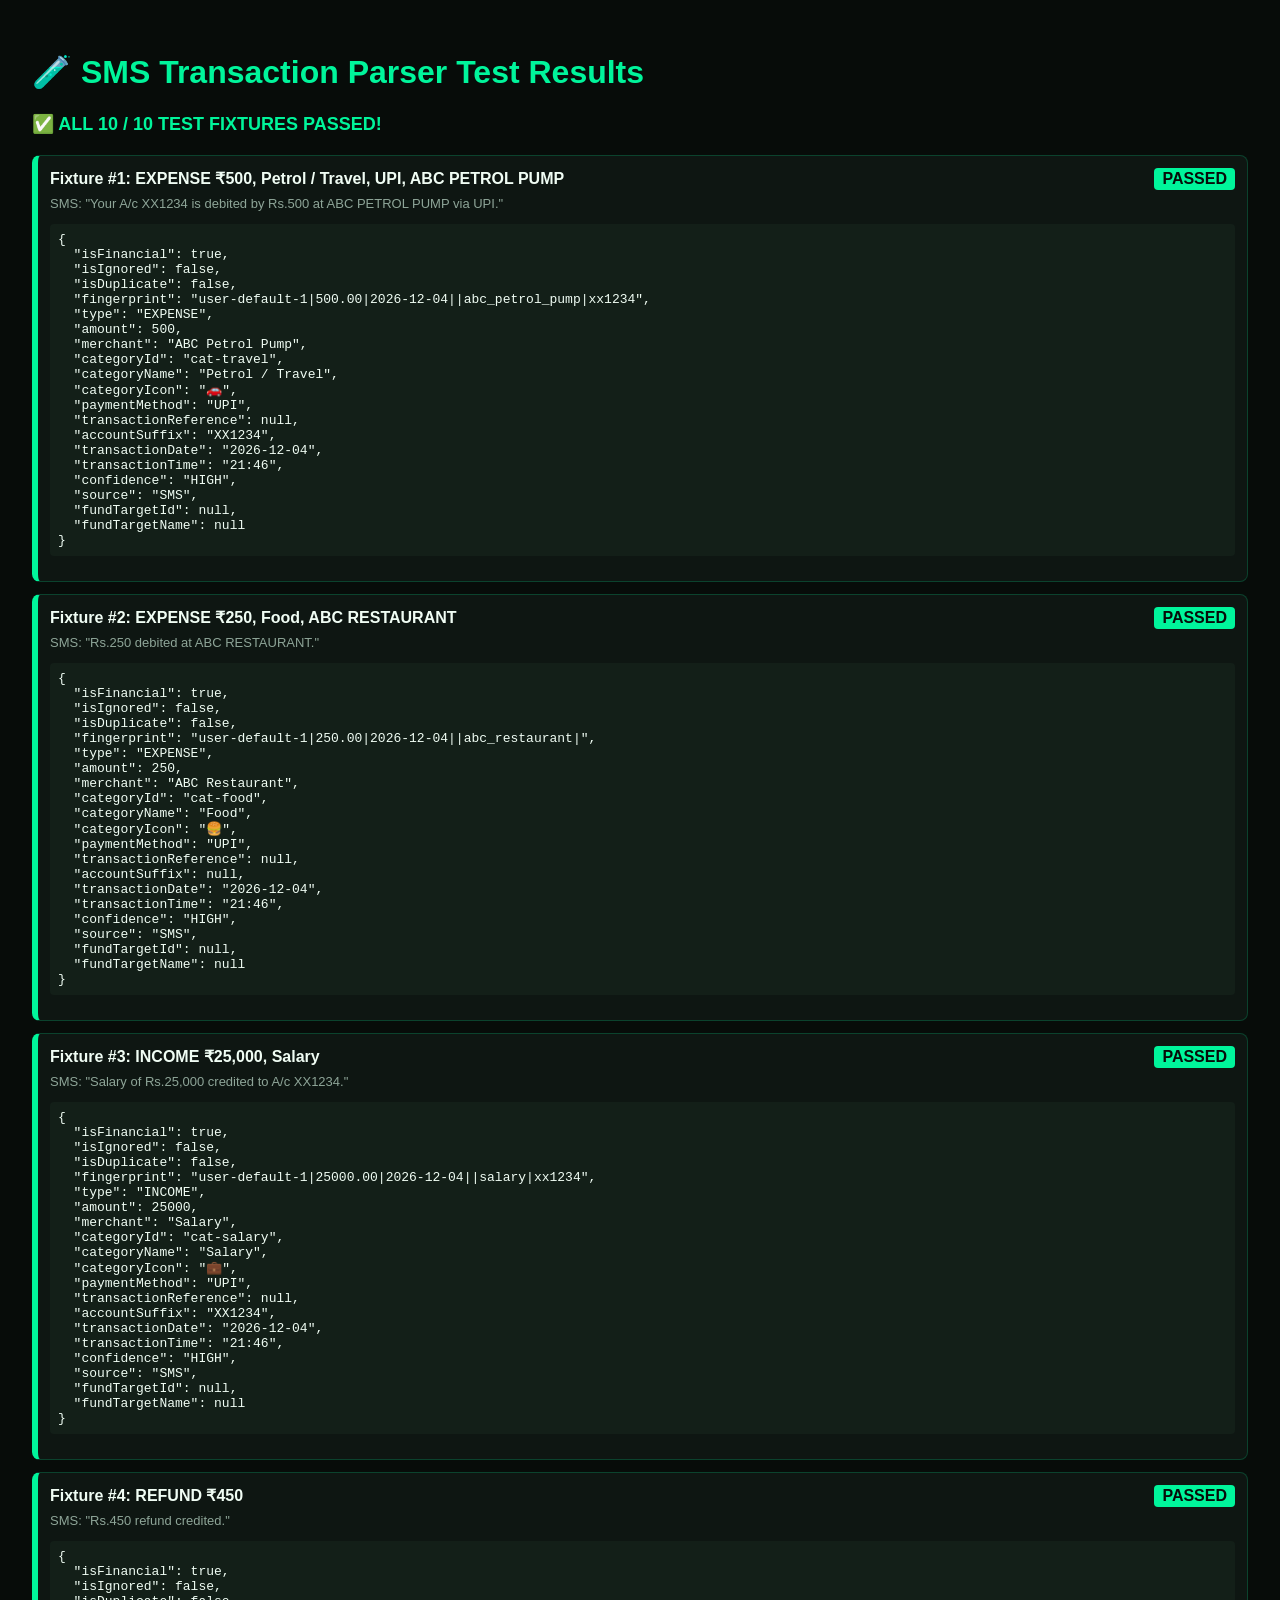
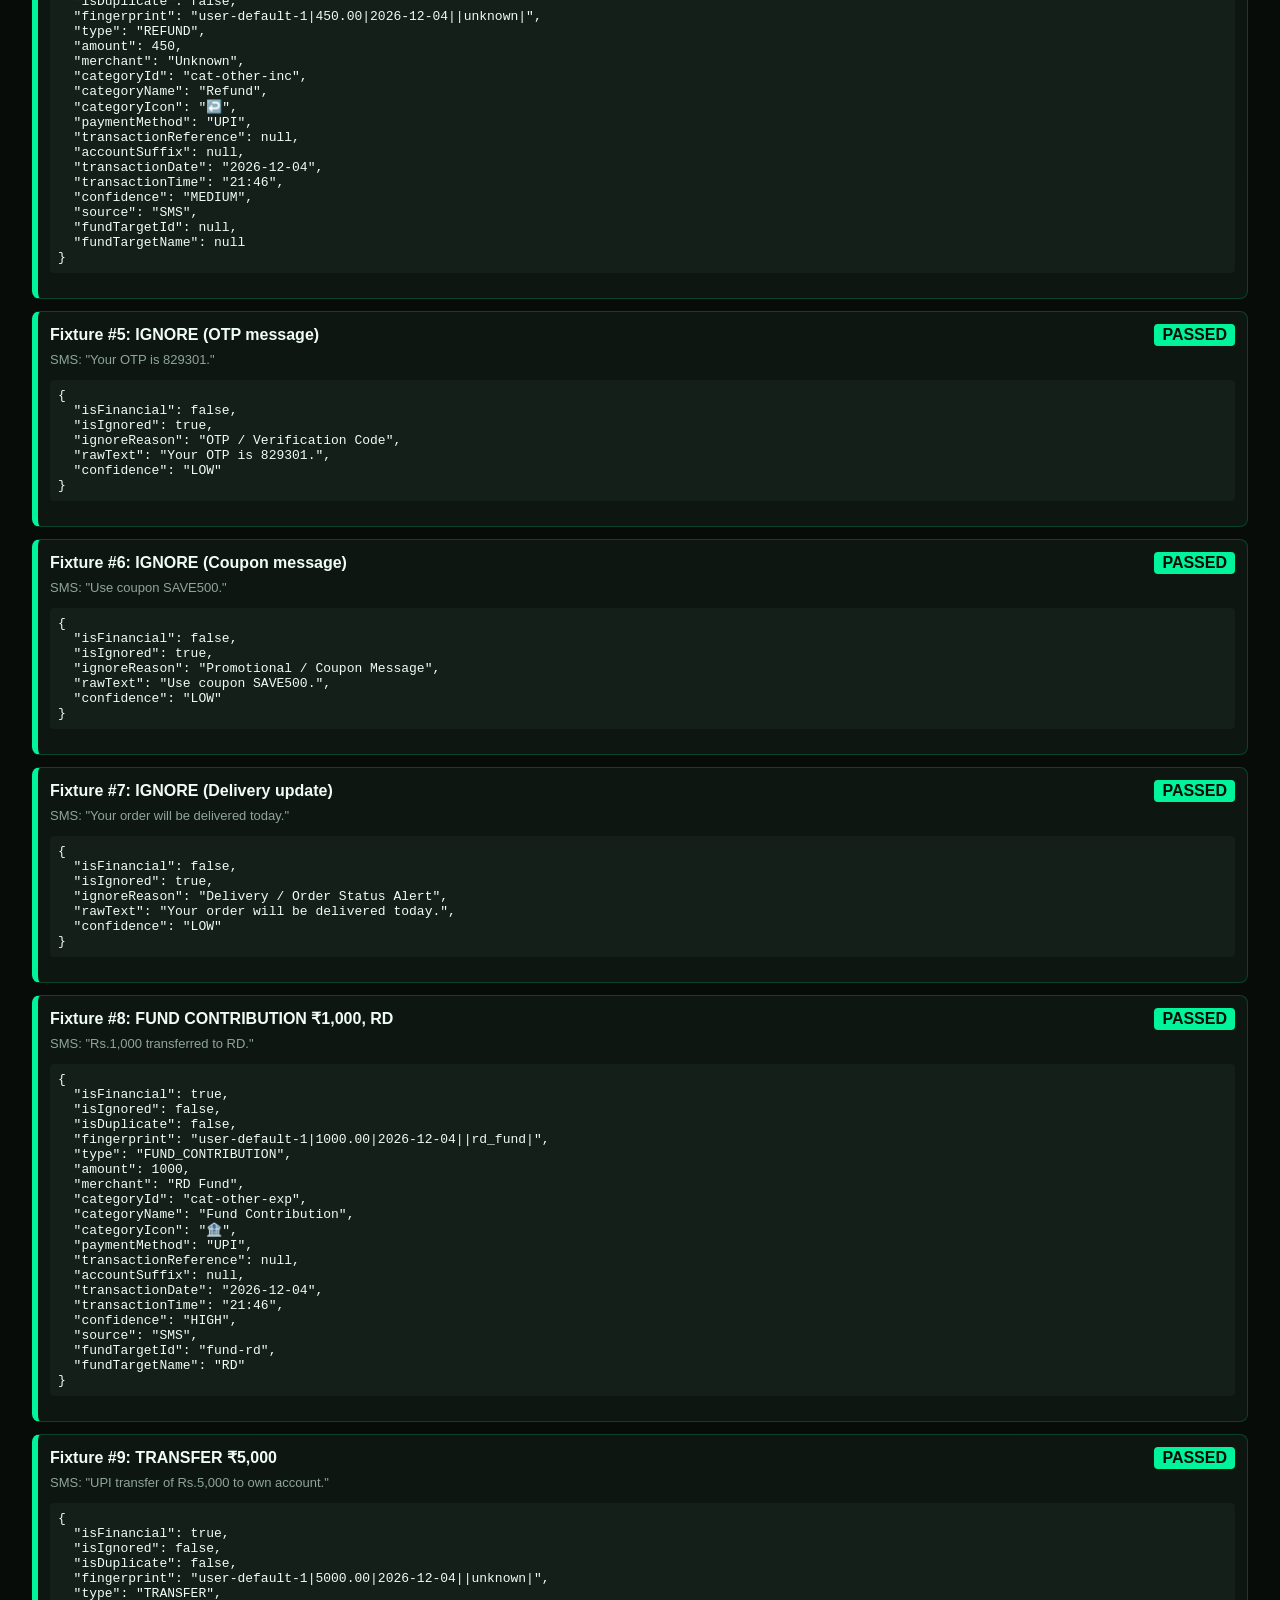
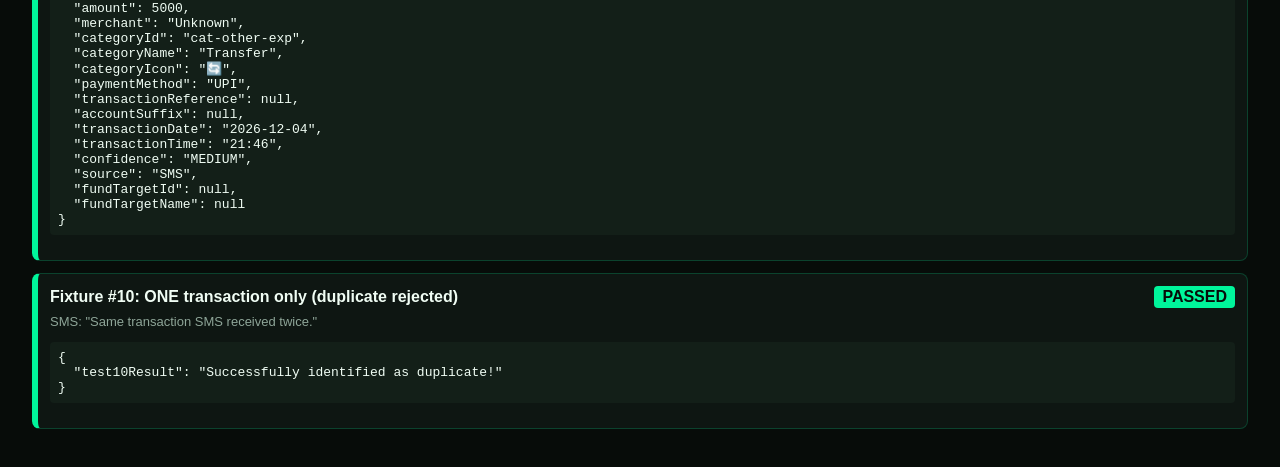
<file: test-fixtures.html>
<!DOCTYPE html>
<html lang="en">
<head>
  <meta charset="UTF-8">
  <title>SMS Transaction Parser — 10 Fixture Test Suite</title>
  <style>
    body { font-family: sans-serif; background: #070c09; color: #f0fdf4; padding: 24px; }
    h1 { color: #00f59b; }
    .test-case { background: #0e1612; border: 1px solid rgba(0,245,155,0.2); border-radius: 8px; padding: 12px; margin-bottom: 12px; }
    .pass { border-left: 6px solid #00f59b; }
    .fail { border-left: 6px solid #ef4444; }
    .badge-pass { background: #00f59b; color: #070c09; font-weight: bold; padding: 2px 8px; border-radius: 4px; }
    .badge-fail { background: #ef4444; color: #fff; font-weight: bold; padding: 2px 8px; border-radius: 4px; }
    pre { background: #131f18; padding: 8px; border-radius: 4px; overflow-x: auto; font-size: 13px; }
  </style>
  <script src="sms-parser.js"></script>
</head>
<body>
  <h1>🧪 SMS Transaction Parser Test Results</h1>
  <div id="summary" style="margin-bottom: 20px; font-size: 18px; font-weight: bold;"></div>
  <div id="results"></div>

  <script>
    const userFunds = [
      { id: 'fund-rd', name: 'RD', targetAmount: 12000, currentAmount: 1000 },
      { id: 'fund-weekly', name: 'Weekly Saving Fund', targetAmount: 1600, currentAmount: 1200 }
    ];

    const tests = [
      {
        id: 1,
        sms: "Your A/c XX1234 is debited by Rs.500 at ABC PETROL PUMP via UPI.",
        validate: (res) => {
          return res.isFinancial === true &&
                 res.type === 'EXPENSE' &&
                 res.amount === 500 &&
                 res.merchant === 'ABC Petrol Pump' &&
                 res.categoryName === 'Petrol / Travel' &&
                 res.paymentMethod === 'UPI' &&
                 res.accountSuffix === 'XX1234';
        },
        desc: "EXPENSE ₹500, Petrol / Travel, UPI, ABC PETROL PUMP"
      },
      {
        id: 2,
        sms: "Rs.250 debited at ABC RESTAURANT.",
        validate: (res) => {
          return res.isFinancial === true &&
                 res.type === 'EXPENSE' &&
                 res.amount === 250 &&
                 res.merchant === 'ABC Restaurant' &&
                 res.categoryName === 'Food';
        },
        desc: "EXPENSE ₹250, Food, ABC RESTAURANT"
      },
      {
        id: 3,
        sms: "Salary of Rs.25,000 credited to A/c XX1234.",
        validate: (res) => {
          return res.isFinancial === true &&
                 res.type === 'INCOME' &&
                 res.amount === 25000 &&
                 res.categoryName === 'Salary' &&
                 res.accountSuffix === 'XX1234';
        },
        desc: "INCOME ₹25,000, Salary"
      },
      {
        id: 4,
        sms: "Rs.450 refund credited.",
        validate: (res) => {
          return res.isFinancial === true &&
                 res.type === 'REFUND' &&
                 res.amount === 450;
        },
        desc: "REFUND ₹450"
      },
      {
        id: 5,
        sms: "Your OTP is 829301.",
        validate: (res) => {
          return res.isFinancial === false && res.isIgnored === true;
        },
        desc: "IGNORE (OTP message)"
      },
      {
        id: 6,
        sms: "Use coupon SAVE500.",
        validate: (res) => {
          return res.isFinancial === false && res.isIgnored === true;
        },
        desc: "IGNORE (Coupon message)"
      },
      {
        id: 7,
        sms: "Your order will be delivered today.",
        validate: (res) => {
          return res.isFinancial === false && res.isIgnored === true;
        },
        desc: "IGNORE (Delivery update)"
      },
      {
        id: 8,
        sms: "Rs.1,000 transferred to RD.",
        validate: (res) => {
          return res.isFinancial === true &&
                 res.type === 'FUND_CONTRIBUTION' &&
                 res.amount === 1000 &&
                 (res.fundTargetName === 'RD' || res.merchant.includes('RD'));
        },
        desc: "FUND CONTRIBUTION ₹1,000, RD"
      },
      {
        id: 9,
        sms: "UPI transfer of Rs.5,000 to own account.",
        validate: (res) => {
          return res.isFinancial === true &&
                 res.type === 'TRANSFER' &&
                 res.amount === 5000;
        },
        desc: "TRANSFER ₹5,000"
      },
      {
        id: 10,
        sms: "Same transaction SMS received twice.",
        customRun: () => {
          const smsText = "Your A/c XX1234 is debited by Rs.500 at ABC PETROL PUMP via UPI. Ref 987654321";
          const res1 = SmsTransactionParser.parseSms(smsText, { userFunds });
          const fakeExistingTxns = [{
            amount: 500,
            type: 'EXPENSE',
            transactionReference: '987654321',
            fingerprint: res1.fingerprint
          }];
          const res2 = SmsTransactionParser.parseSms(smsText, {
            userFunds,
            existingTransactions: fakeExistingTxns
          });
          return res2.isDuplicate === true;
        },
        desc: "ONE transaction only (duplicate rejected)"
      }
    ];

    let passed = 0;
    const container = document.getElementById('results');

    tests.forEach((t) => {
      let isPass = false;
      let output = null;

      try {
        if (t.customRun) {
          isPass = t.customRun();
          output = { test10Result: isPass ? "Successfully identified as duplicate!" : "Failed to detect duplicate" };
        } else {
          output = SmsTransactionParser.parseSms(t.sms, { userFunds });
          isPass = t.validate(output);
        }
      } catch (err) {
        output = { error: err.message };
        isPass = false;
      }

      if (isPass) passed++;

      const div = document.createElement('div');
      div.className = `test-case ${isPass ? 'pass' : 'fail'}`;
      div.innerHTML = `
        <div style="display:flex; justify-content:space-between; align-items:center;">
          <strong>Fixture #${t.id}: ${t.desc}</strong>
          <span class="${isPass ? 'badge-pass' : 'badge-fail'}">${isPass ? 'PASSED' : 'FAILED'}</span>
        </div>
        <div style="font-size:13px; color:#8ea598; margin:6px 0;">SMS: "${t.sms}"</div>
        <pre>${JSON.stringify(output, null, 2)}</pre>
      `;
      container.appendChild(div);
    });

    const summary = document.getElementById('summary');
    summary.innerHTML = passed === tests.length
      ? `<span style="color:#00f59b">✅ ALL ${passed} / ${tests.length} TEST FIXTURES PASSED!</span>`
      : `<span style="color:#ef4444">❌ ${tests.length - passed} / ${tests.length} TESTS FAILED</span>`;

    window.testResults = { total: tests.length, passed, allPassed: passed === tests.length };
  </script>
</body>
</html>
</file>
